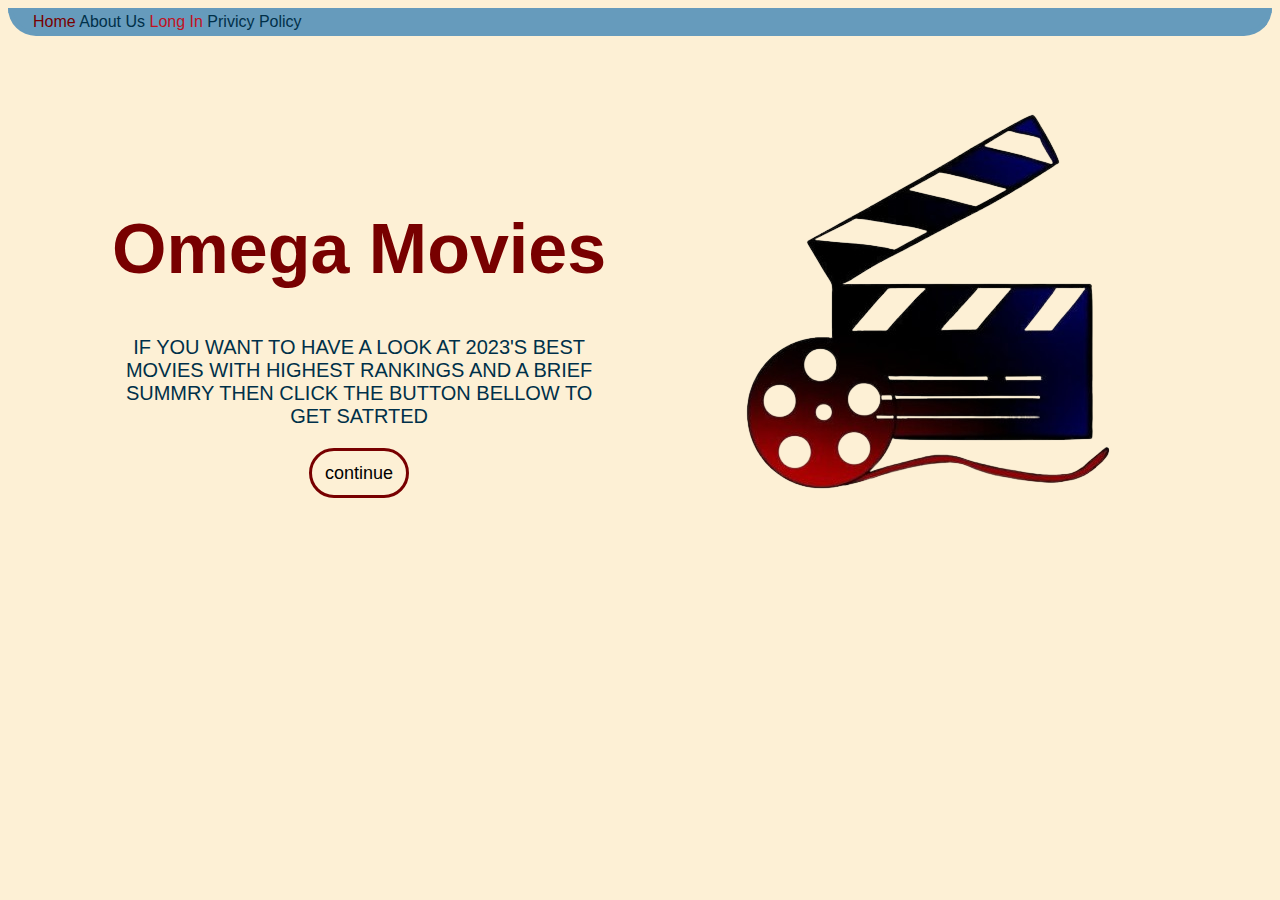
<file: Movies/index.html>
<!DOCTYPE html>
<html>
<head>
    <title>Omega.Movies</title>
    <link href="CSS/styles.css" rel="stylesheet">
</head>
<body>
    <nav><a id="backlink" href="www.google.com">Home</a>   <a id="aboutus" href="about.html">About Us</a>
    <a id="login" href="singin.html">Long In</a>    <a id="privicypolicy" href="privicypolicey.html">Privicy Policy</a></nav>
    <div id="themainpassage">
    <h1>Omega Movies</h1>
    <p class="pofinfo">IF YOU WANT TO HAVE A LOOK AT 2023'S BEST MOVIES WITH HIGHEST RANKINGS AND A BRIEF SUMMRY THEN 
        CLICK THE BUTTON BELLOW TO GET SATRTED
    </p>
    <div class="btn">
    <a href="#img"><button id="btn" type="button">continue</button></a></P>
    </div>
    </div>
    <div class="logo">
        <aside>
            <img src="logo.png">
        </aside>
    </div>
</div>
</body>
</html>
</file>
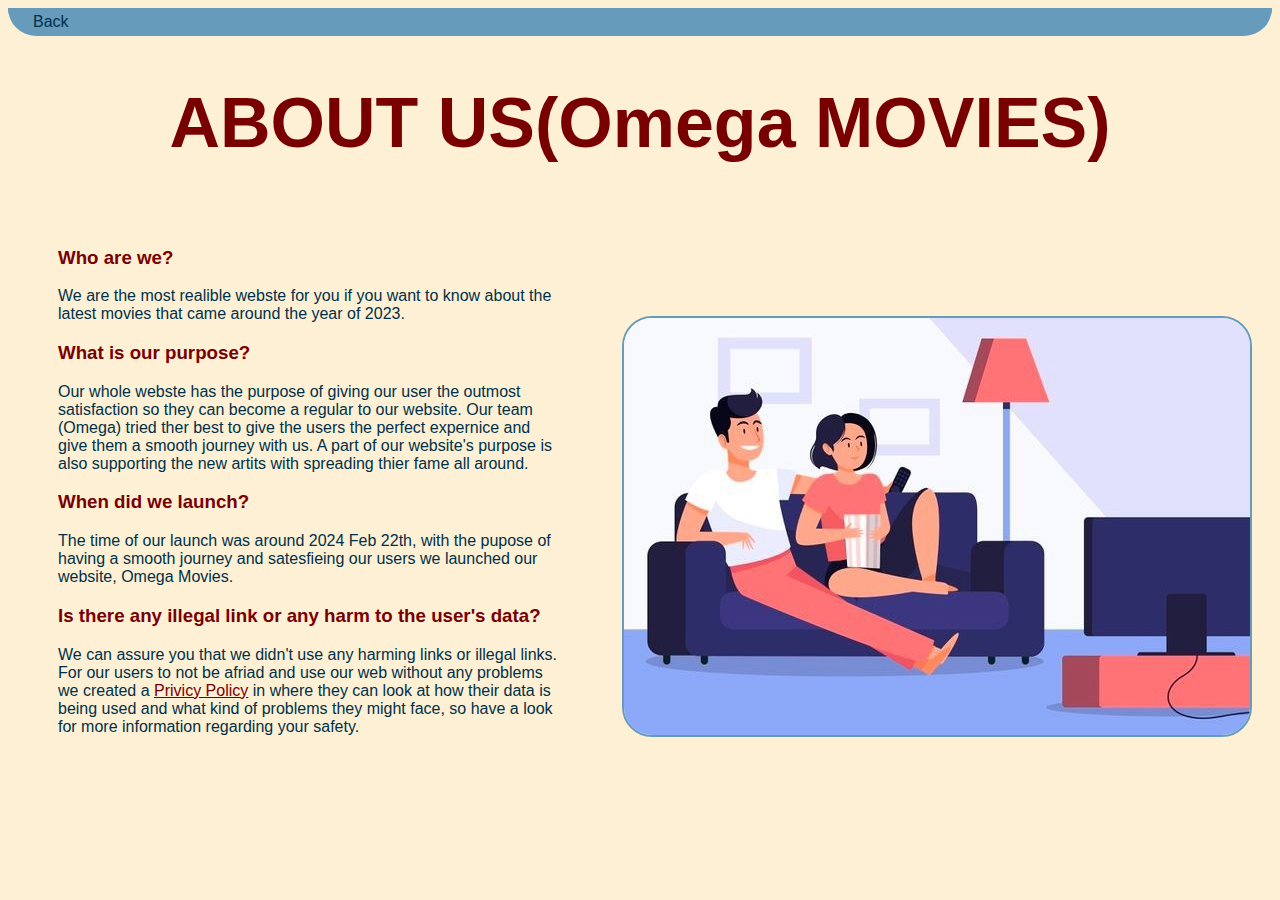
<file: Movies/about.html>
<!DOCTYPE html>
<html>
<head>
    <title>Document</title>
    <link rel="stylesheet" href="CSS/styles4about.css">
</head>
<body>
    <nav><a id="backlink" href="index.html">Back</a></nav>
    <h1>
        ABOUT US(Omega MOVIES)
    </h1>
    <br>
    <div class="article">
        <h3>
            Who are we?
        </h3>
        <p>
            We are the most realible webste for you if you want to know about the latest movies that came around
            the year of 2023.
        </p>
        <h3>
            What is our purpose?
        </h3>
        <p>
            Our whole webste has the purpose of giving our user the outmost satisfaction so they can become a regular to
            our website. Our team (Omega) tried ther best to give the users the perfect expernice and give them a smooth 
            journey with us. A part of our website's purpose is also supporting the new artits with spreading thier fame all around.
        </p>
        <h3>
            When did we launch?
        </h3>
        <p>
            The time of our launch was around 2024 Feb 22th, with the pupose of having a smooth journey and satesfieing our
            users we launched our website, Omega Movies.
        </p>
        <h3>
            Is there any illegal link or any harm to the user's data?
        </h3>
        <p>
            We can assure you that we didn't use any harming links or illegal links. For our users to not be afriad and use our web
            without any problems we  created a <a id="linkofpp" href="privicypolicey.html">Privicy Policy</a> in where
            they can look at how their data is being used and what kind of problems they might face, so have a look
            for more information regarding your safety. 
        </p>
    </div>
    <div class="aside">
        <img src="img4about.jpg">
    </div>
</body>
</html>
</file>
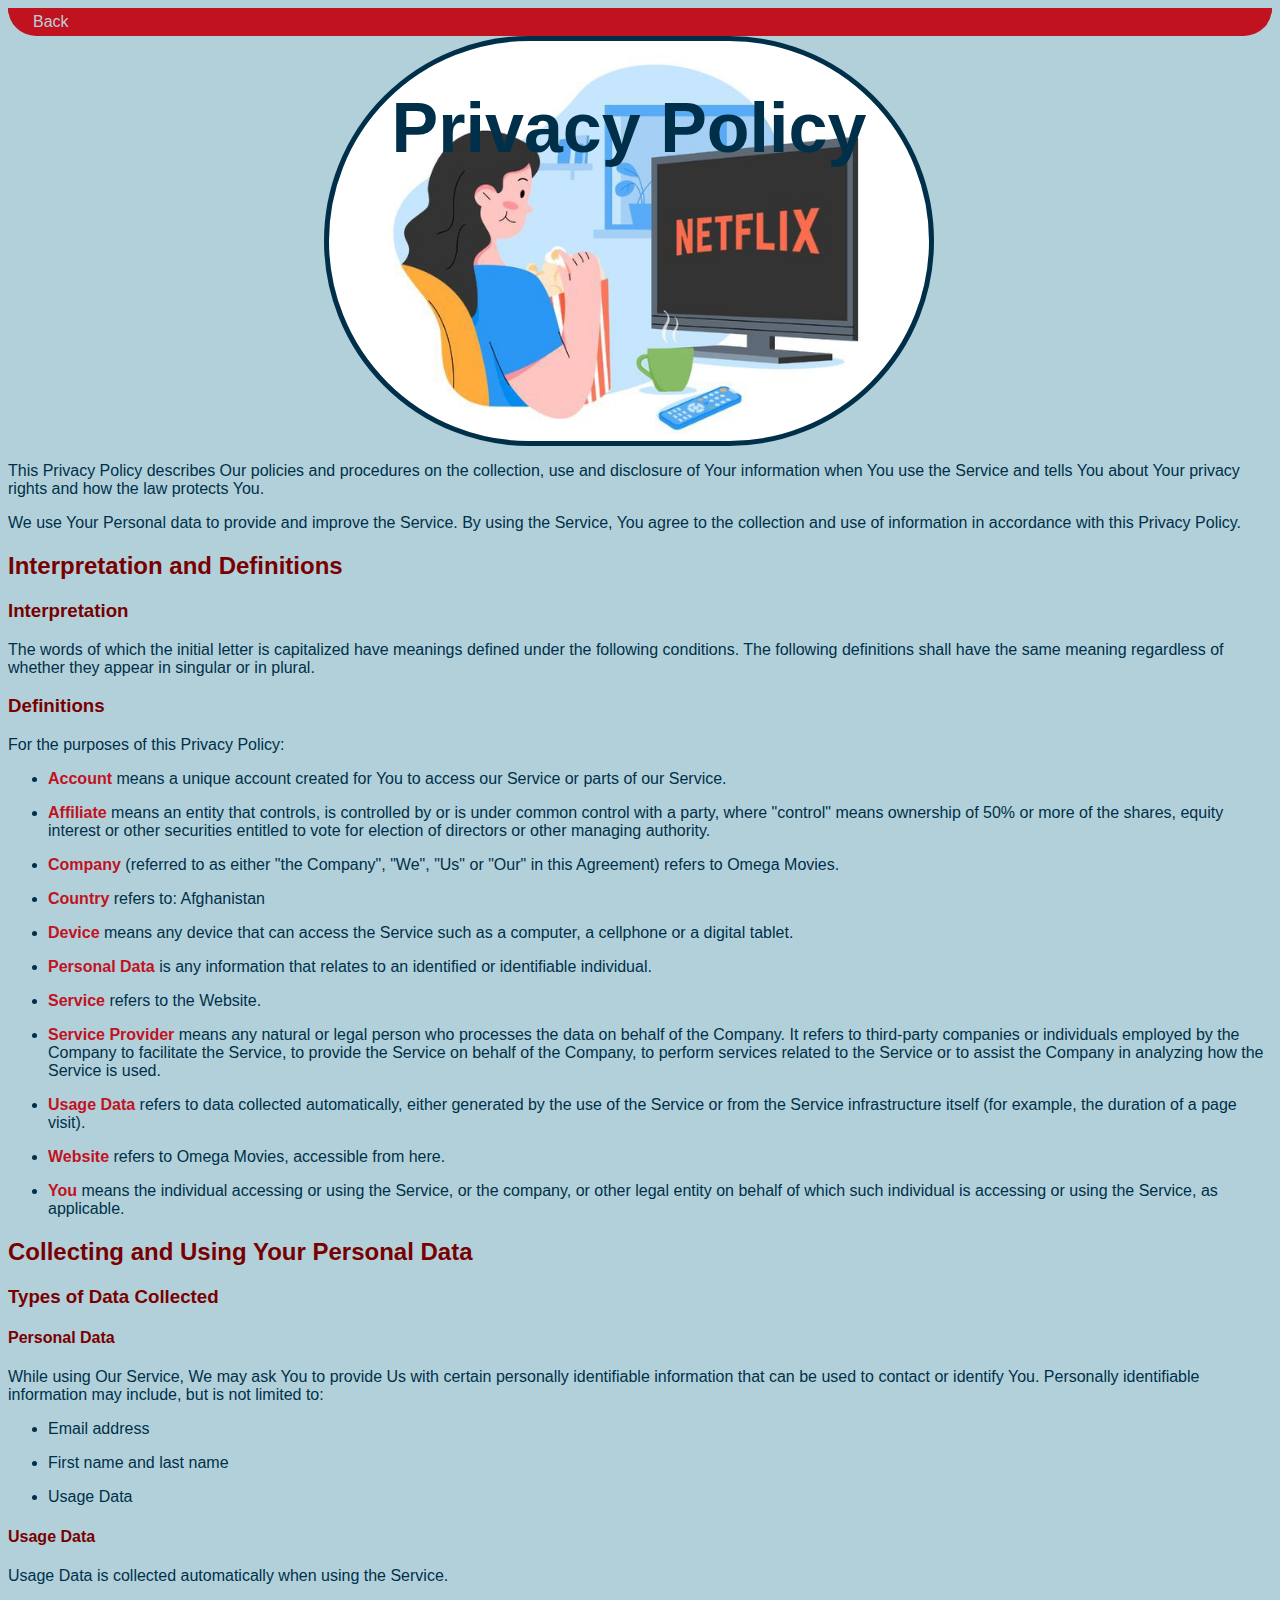
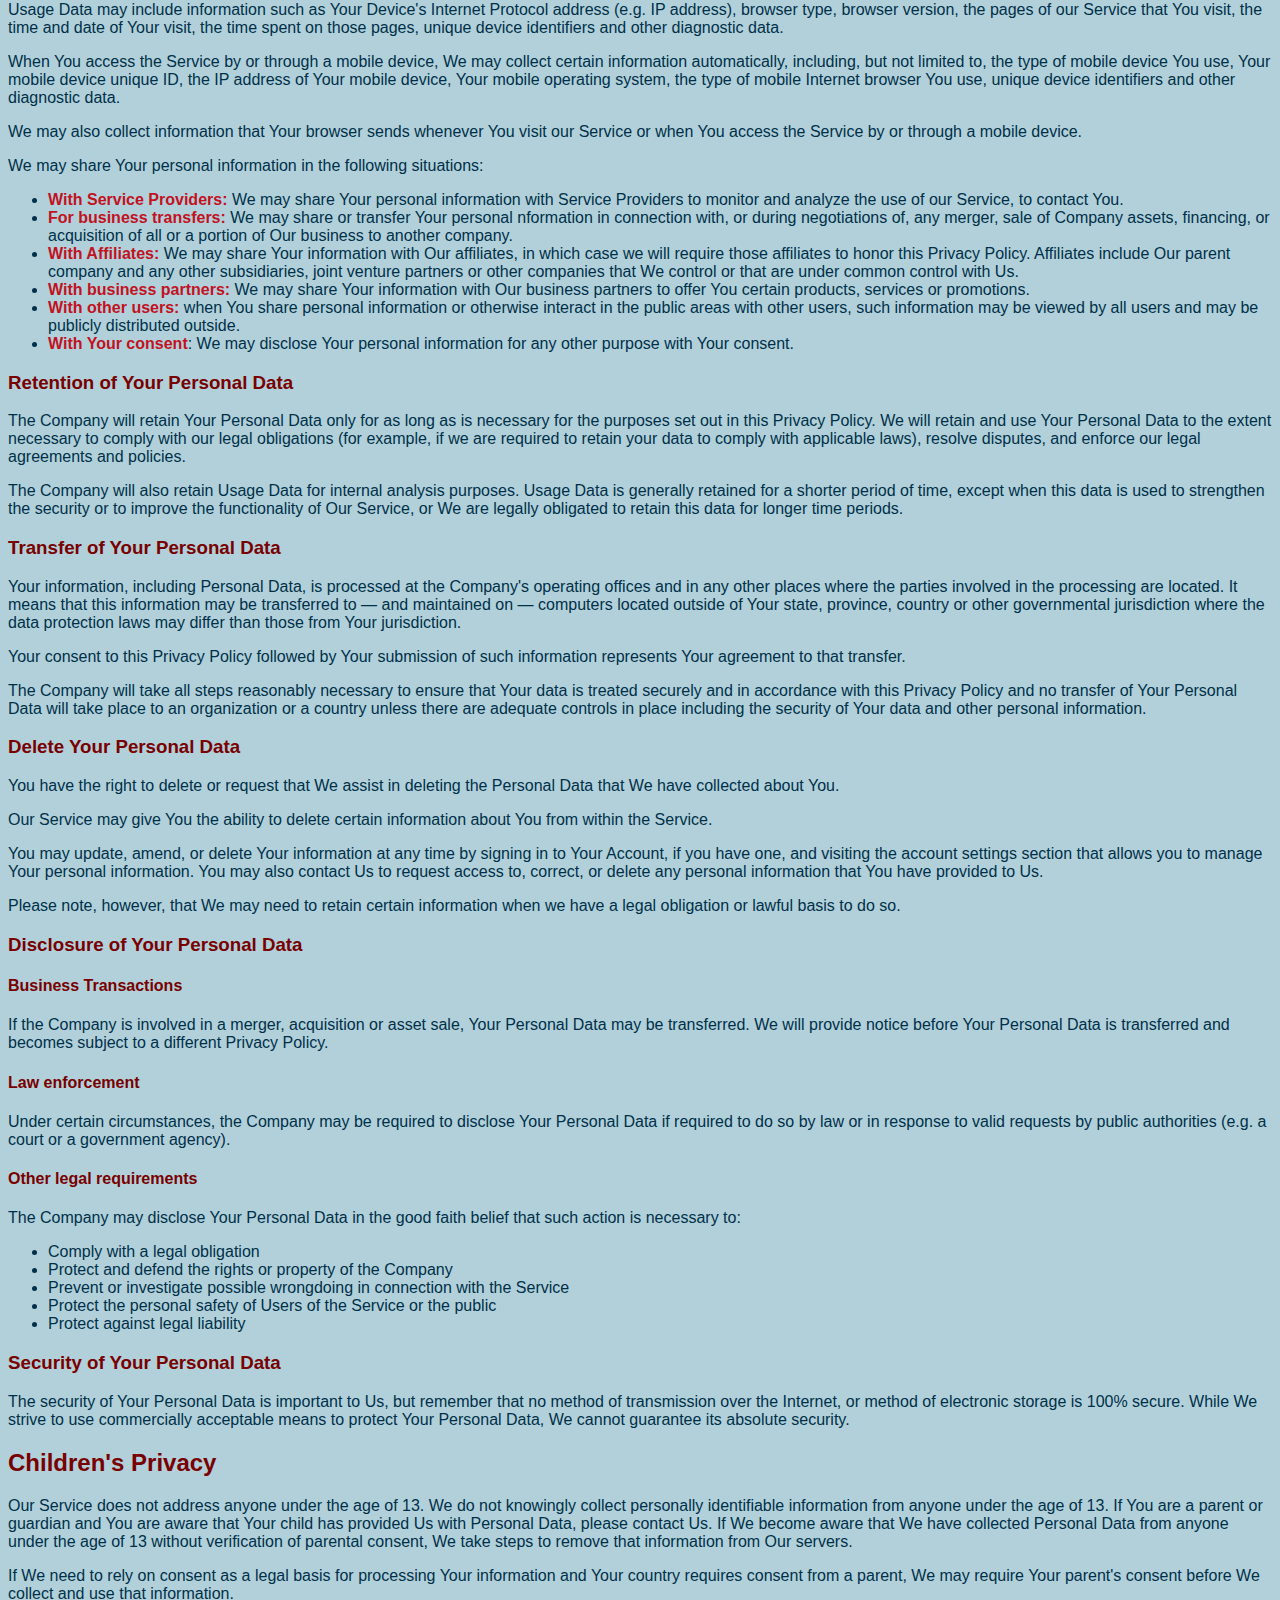
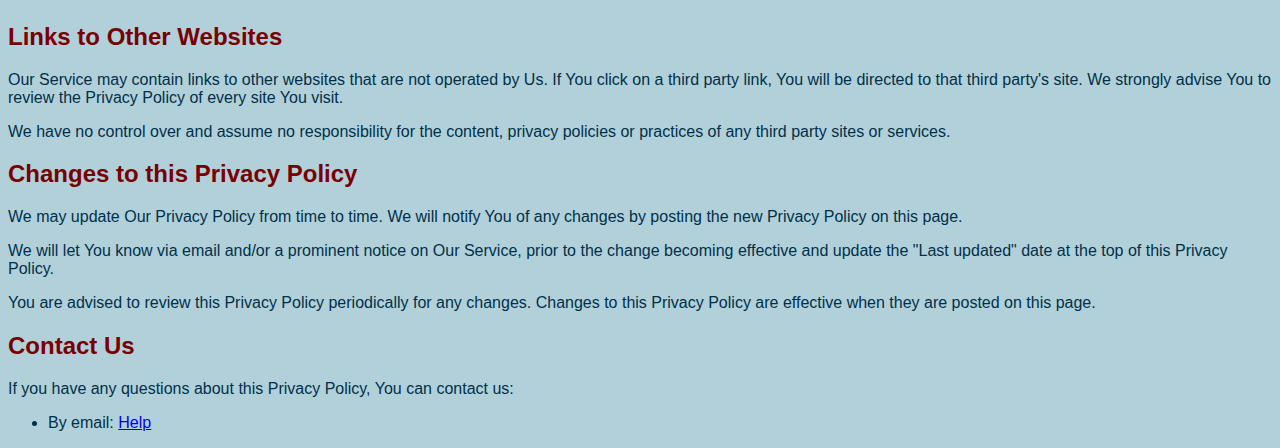
<file: Movies/privicypolicey.html>
<!DOCTYPE html>
<html>
<head>
    <title>Document</title>
    <link rel="stylesheet" href="CSS/Styles4pp.css">
</head>
<body>
    <nav><a id="backlink" href="index.html">Back</a></nav>
    <div class="background">
    <h1>Privacy Policy</h1>
    </div>
    <p>This Privacy Policy describes Our policies and procedures on the collection, use and disclosure of Your
     information when You use the Service and tells You about Your privacy rights and how the law protects You.</p>
    <p>We use Your Personal data to provide and improve the Service. By using the Service,
    You agree to the collection and use of information in accordance with this Privacy Policy.</p>
<h2>Interpretation and Definitions</h2>
<h3>Interpretation</h3>
<p>The words of which the initial letter is capitalized have meanings defined under the following conditions.
 The following definitions shall have the same meaning regardless of whether they appear in singular or in plural.</p>
<h3>Definitions</h3>
<p>For the purposes of this Privacy Policy:</p>
<ul>
<li>
<p><strong>Account</strong> means a unique account created for You to access our Service or parts of our Service.</p>
</li>
<li>
<p><strong>Affiliate</strong> means an entity that controls, is controlled by or is under common control with a party,
 where &quot;control&quot; means ownership of 50% or more of the shares, equity interest or other securities
  entitled to vote for election of directors or other managing authority.</p>
</li>
<li>
<p><strong>Company</strong> (referred to as either &quot;the Company&quot;, &quot;We&quot;,
     &quot;Us&quot; or &quot;Our&quot; in this Agreement) refers to Omega Movies.</p>
</li>
<li>
<p><strong>Country</strong> refers to: Afghanistan</p>
</li>
<li>
<p><strong>Device</strong> means any device that can access the Service such as a computer, a cellphone or a digital tablet.</p>
</li>
<li>
<p><strong>Personal Data</strong> is any information that relates to an identified or identifiable individual.</p>
</li>
<li>
<p><strong>Service</strong> refers to the Website.</p>
</li>
<li>
<p><strong>Service Provider</strong> means any natural or legal person who processes the data on behalf of the Company.
It refers to third-party companies or individuals employed by the Company to facilitate the Service,
to provide the Service on behalf of the Company, to perform services related to the Service or to assist the Company in analyzing how the Service is used.</p>
</li>
<li>
<p><strong>Usage Data</strong> refers to data collected automatically, either generated by the use of the Service or from the Service
infrastructure itself (for example, the duration of a page visit).</p>
</li>
<li>
<p><strong>Website</strong> refers to Omega Movies, accessible from here.
</li>
<li>
<p><strong>You</strong> means the individual accessing or using the Service, or the company,
or other legal entity on behalf of which such individual is accessing or using the Service, as applicable.</p>
</li>
</ul>
<h2>Collecting and Using Your Personal Data</h2>
<h3>Types of Data Collected</h3>
<h4>Personal Data</h4>
<p>While using Our Service, We may ask You to provide Us with certain personally identifiable information that can be used
to contact or identify You. Personally identifiable information may include, but is not limited to:</p>
<ul>
<li>
<p>Email address</p>
</li>
<li>
<p>First name and last name</p>
</li>
<li>
<p>Usage Data</p>
</li>
</ul>
<h4>Usage Data</h4>
<p>Usage Data is collected automatically when using the Service.</p>
<p>Usage Data may include information such as Your Device's Internet Protocol address (e.g. IP address), browser type,
browser version, the pages of our Service that You visit, the time and date of Your visit, the time spent on those pages,
unique device identifiers and other diagnostic data.</p>
<p>When You access the Service by or through a mobile device, We may collect certain information automatically,
including, but not limited to, the type of mobile device You use, Your mobile device unique ID, the IP address of Your mobile device,
Your mobile operating system, the type of mobile Internet browser You use, unique device identifiers and other diagnostic data.</p>
<p>We may also collect information that Your browser sends whenever You visit our Service or when You access the
Service by or through a mobile device.</p>
</ul>
<p>We may share Your personal information in the following situations:</p>
<ul>
<li><strong>With Service Providers:</strong> We may share Your personal information with Service Providers to monitor and analyze
the use of our Service, to contact You.</li>
<li><strong>For business transfers:</strong> We may share or transfer Your personal 
nformation in connection with, or during negotiations of, any merger, sale of Company assets, financing,
or acquisition of all or a portion of Our business to another company.</li>
<li><strong>With Affiliates:</strong> We may share Your information with Our affiliates, in which case we will require those
 affiliates to honor this Privacy Policy. Affiliates include Our parent company and any other subsidiaries, 
joint venture partners or other companies that We control or that are under common control with Us.</li>
<li><strong>With business partners:</strong> We may share Your information with Our business partners to offer 
You certain products, services or promotions.</li>
<li><strong>With other users:</strong> when You share personal information or otherwise interact in the public 
areas with other users, such information may be viewed by all users and may be publicly distributed outside.</li>
<li><strong>With Your consent</strong>: We may disclose Your personal information for any other purpose with Your consent.</li>
</ul>
<h3>Retention of Your Personal Data</h3>
<p>The Company will retain Your Personal Data only for as long as is necessary for the purposes set out in 
this Privacy Policy. We will retain and use Your Personal Data to the extent necessary to comply with our legal obligations
(for example, if we are required to retain your data to comply with applicable laws), resolve disputes, and enforce 
our legal agreements and policies.</p>
<p>The Company will also retain Usage Data for internal analysis purposes. Usage Data is generally retained for a shorter period of time,
except when this data is used to strengthen the security or to improve the functionality of Our Service, or We are legally obligated to 
retain this data for longer time periods.</p>
<h3>Transfer of Your Personal Data</h3>
<p>Your information, including Personal Data, is processed at the Company's operating offices and in any other 
places where the parties involved in the processing are located. It means that this information may be 
transferred to — and maintained on — computers located outside of Your state, province, country or other governmental 
jurisdiction where the data protection laws may differ than those from Your jurisdiction.</p>
<p>Your consent to this Privacy Policy followed by Your submission of such information represents Your agreement to that transfer.</p>
<p>The Company will take all steps reasonably necessary to ensure that Your data is treated securely and in accordance with 
this Privacy Policy and no transfer of Your Personal Data will take place to an organization or a country unless there 
are adequate controls in place including the security of Your data and other personal information.</p>
<h3>Delete Your Personal Data</h3>
<p>You have the right to delete or request that We assist in deleting the Personal Data that We have collected about You.</p>
<p>Our Service may give You the ability to delete certain information about You from within the Service.</p>
<p>You may update, amend, or delete Your information at any time by signing in to Your Account, if you have one, 
and visiting the account settings section that allows you to manage Your personal information.
You may also contact Us to request access to, correct, or delete any personal information that You have provided to Us.</p>
<p>Please note, however, that We may need to retain certain information when we have a legal obligation or lawful basis to do so.</p>
<h3>Disclosure of Your Personal Data</h3>
<h4>Business Transactions</h4>
<p>If the Company is involved in a merger, acquisition or asset sale, Your Personal Data may be transferred.
We will provide notice before Your Personal Data is transferred and becomes subject to a different Privacy Policy.</p>
<h4>Law enforcement</h4>
<p>Under certain circumstances, the Company may be required to disclose Your Personal Data if required to do so by law or in 
response to valid requests by public authorities (e.g. a court or a government agency).</p>
<h4>Other legal requirements</h4>
<p>The Company may disclose Your Personal Data in the good faith belief that such action is necessary to:</p>
<ul>
<li>Comply with a legal obligation</li>
<li>Protect and defend the rights or property of the Company</li>
<li>Prevent or investigate possible wrongdoing in connection with the Service</li>
<li>Protect the personal safety of Users of the Service or the public</li>
<li>Protect against legal liability</li>
</ul>
<h3>Security of Your Personal Data</h3>
<p>The security of Your Personal Data is important to Us, but remember that no method of transmission over the Internet, 
or method of electronic storage is 100% secure. While We strive to use commercially acceptable means to protect Your Personal Data,
We cannot guarantee its absolute security.</p>
<h2>Children's Privacy</h2>
<p>Our Service does not address anyone under the age of 13. We do not knowingly collect personally identifiable information 
from anyone under the age of 13. If You are a parent or guardian and You are aware that Your child has provided Us with Personal 
Data, please contact Us. If We become aware that We have collected Personal Data from anyone under the age of 13 without verification of 
parental consent, We take steps to remove that information from Our servers.</p>
<p>If We need to rely on consent as a legal basis for processing Your information and Your country requires consent from a parent, 
We may require Your parent's consent before We collect and use that information.</p>
<h2>Links to Other Websites</h2>
<p>Our Service may contain links to other websites that are not operated by Us. If You click on a third party link, 
You will be directed to that third party's site. We strongly advise You to review the Privacy Policy of every site You visit.</p>
<p>We have no control over and assume no responsibility for the content, privacy policies or practices of any third party sites or services.</p>
<h2>Changes to this Privacy Policy</h2>
<p>We may update Our Privacy Policy from time to time. We will notify You of any changes by posting the new Privacy Policy on this page.</p>
<p>We will let You know via email and/or a prominent notice on Our Service, prior to the change becoming effective 
and update the &quot;Last updated&quot; date at the top of this Privacy Policy.</p>
<p>You are advised to review this Privacy Policy periodically for any changes. Changes to this Privacy Policy 
are effective when they are posted on this page.</p>
<h2>Contact Us</h2>
<p>If you have any questions about this Privacy Policy, You can contact us:</p>
<ul>
<li>By email: <a href="help.html">Help</a></li>
</h2>
</ul>
</body>
</html>
</file>
<file: Movies/CSS/styles.css>
body {
    background-color: #FDF0D5;
    font-family: 'Franklin Gothic Medium', 'Arial Narrow', Arial, sans-serif;
}

h1{
    font-size: 70px;
    color: #780000;
    position: static;
}

.pofinfo{
    color: #003049;
    font-size: 20px;
    position: static;
}


#themainpassage{
    justify-content: center;
    text-align: center;
    width: 500px;
    float: left;
    margin-top: 10%;
    margin-left: 8%;
    position: sticky;
}

.logo {
    width: 400px;
    float: right;
    justify-content: center;
    align-items: center;
    display: flex;
    margin-right: 10%;
    margin-top: 4%;
    position: static;
}



button {
    width: 100px;
    height: 50px;
    font-size: large;
    border: solid  #780000;
    border-radius: 50px;
    background-color: #FDF0D5;
    position: static;
}

nav {
    text-align: left;
    padding-left: 20px;
    background-color: #669bbc;
    position: sticky;
    border: solid 5px #669bbc;
    border-bottom-left-radius: 50px;
    border-bottom-right-radius: 50px;
}

#backlink{
    color: #780000;
    text-decoration: none;
    position: static;
}

#login{
    color: #c1121f;
    text-decoration: none;
    position: static;
}

#aboutus{
    color:  #003049;
    text-decoration: none;
    position: static;
}

#privicypolicy{
    color: #003049;
    text-decoration: none;
    position: static;
}
</file>
<file: Movies/CSS/styles4about.css>
body {
    background-color: #FDF0D5;
    font-family: 'Franklin Gothic Medium', 'Arial Narrow', Arial, sans-serif;
}

h1{
    font-size: 70px;
    text-align: center;
    color: #780000;
}

nav {
    text-align: left;
    padding-left: 20px;
    background-color: #669bbc;
    position: sticky;
    border: solid 5px #669bbc;
    border-bottom-left-radius: 50px;
    border-bottom-right-radius: 50px;
}

#backlink{
    color: #003049;
    text-decoration: none;
}

h3{
    color: #780000;
}

p{
    color: #003049;
}

.article {
    width: 500px;
    float: left;
    padding-left: 50px;
}

.aside{
    margin-top: 7%;
    width: 650px;
    float: right;
}

img{
    border: #669bbc 2px solid;
    border-radius: 30px;
}

#linkofpp{
    color: #780000;
}
</file>
<file: Movies/CSS/Styles4pp.css>
body {
    background-color: rgb(178, 208, 218);
    font-family: 'Franklin Gothic Medium', 'Arial Narrow', Arial, sans-serif;
    color: #003049;
}

h1{
    font-size: 70px;
    text-align: center;
    color: #003049;
}

h2{
    color: #780000;
}

h3{
    color: #780000;
}

h4{
    color: #780000;
}

strong{
    color: #c1121f;
}

p{
    color: #003049;
}

nav {
    text-align: left;
    padding-left: 20px;
    background-color: #c1121f;
    position: sticky;
    border: solid 5px #c1121f;
    border-bottom-left-radius: 50px;
    border-bottom-right-radius: 50px;
}

#backlink{
    color: rgb(187, 208, 218);
    text-decoration: none;
}

.background{
    margin-left: 25%;
    justify-content: center;
    height: 400px;
    width: 600px;
    background-image: url(bbbb.jpg);
    background-position: center;
    border: #003049 solid 5px;
    border-radius: 600px;
    background-size: cover;
}
</file>
